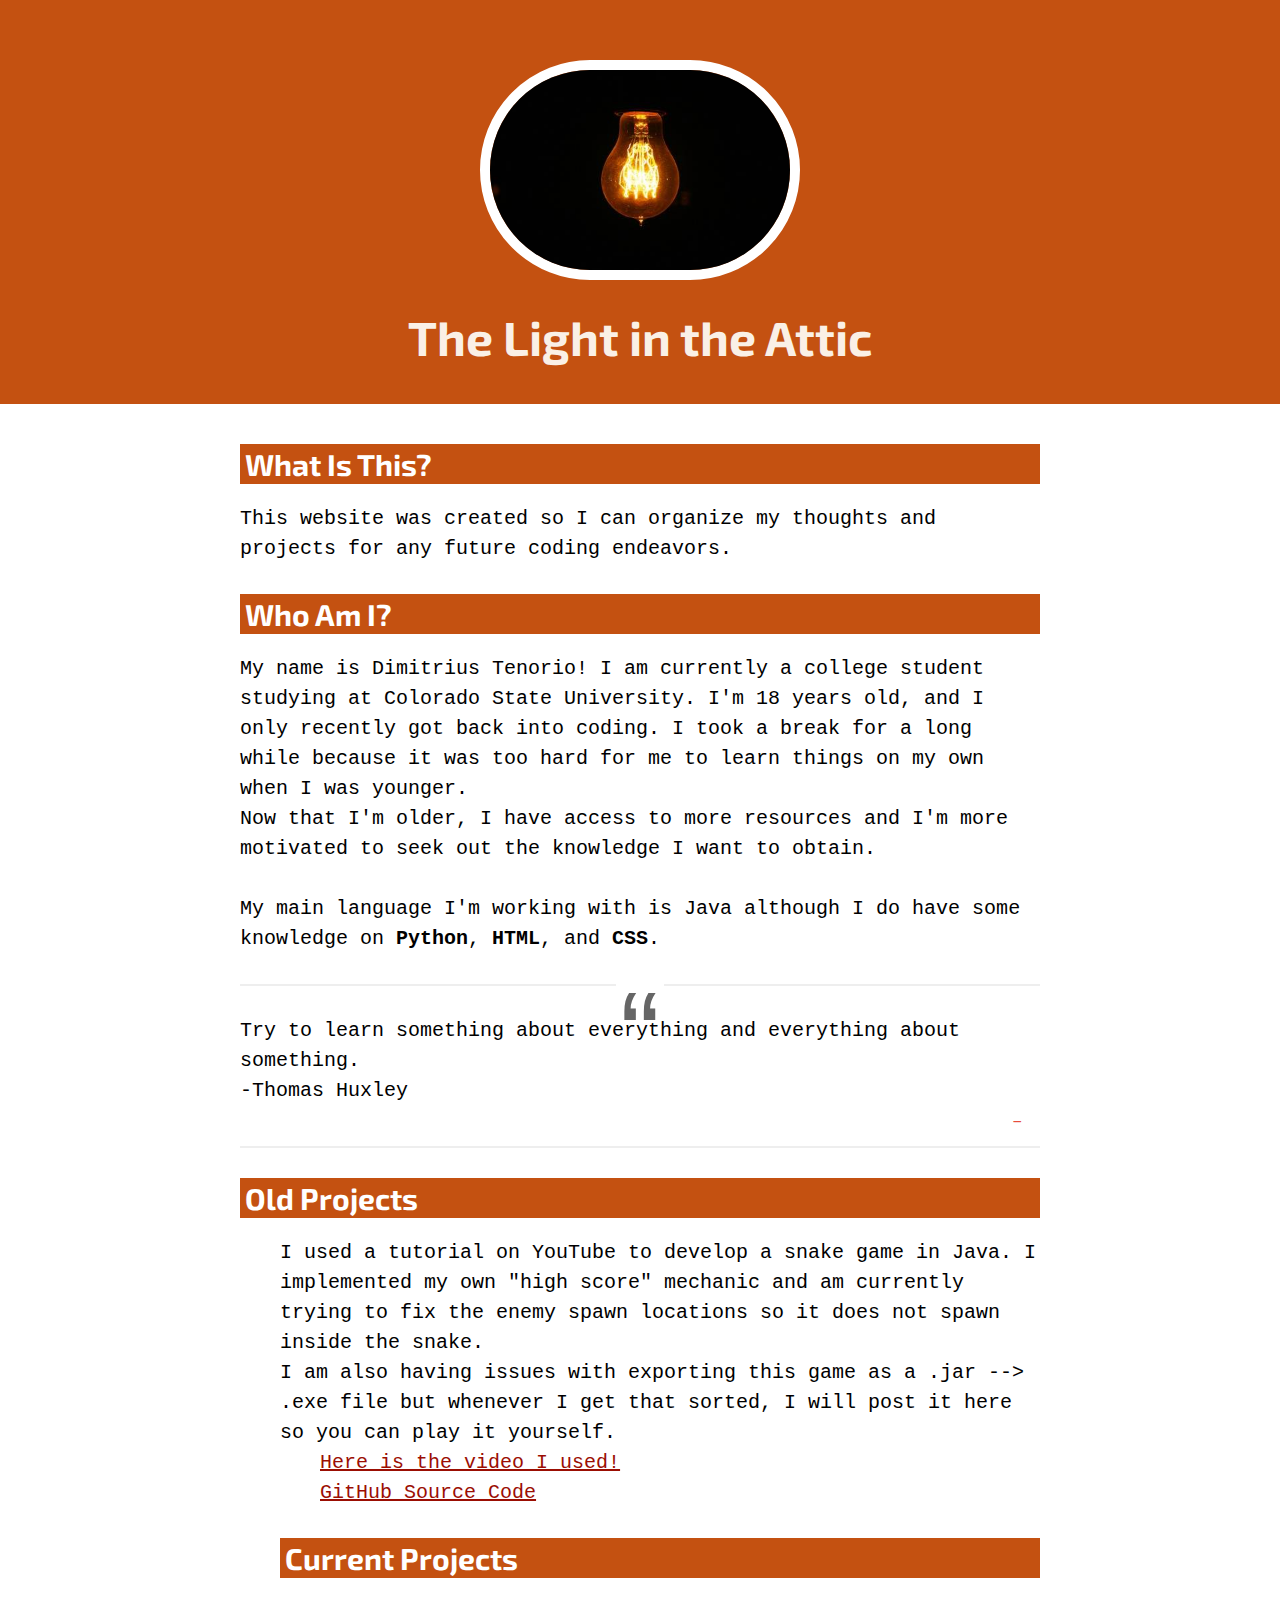
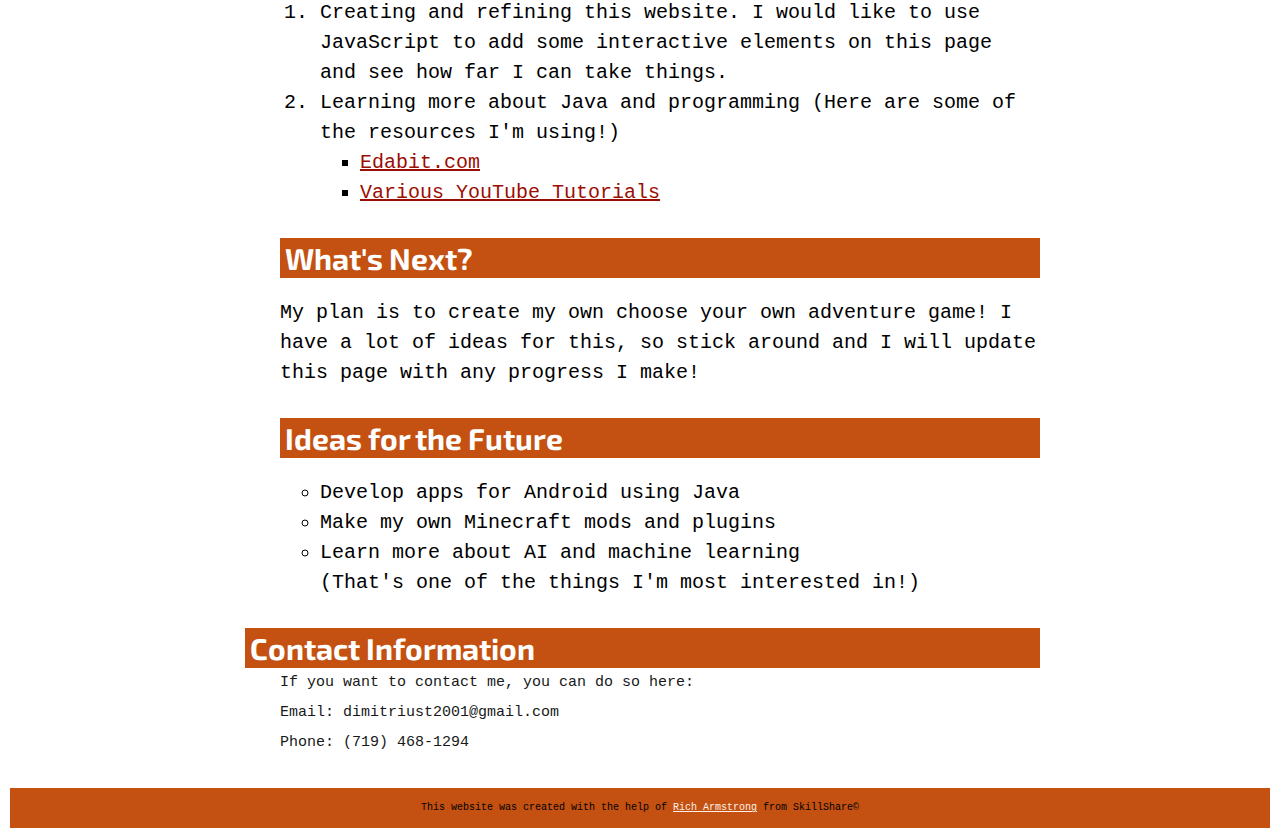
<file: index.html>
<!DOCTYPE html> 
<html>
    <title>The Light in the Attic</title>
<head
    
    <link rel="icon" href="img/lightbulb.jpg">
    <link href="https://fonts.googleapis.com/css?family=Exo+2&display=swap" rel="stylesheet">
    <link rel="stylesheet" type="text/css" href="LightITAStyle.css">
</head>
<body>
    <!-- header element -->
    <header>
        <img src="img/lightbulb.jpg">
        <h1>The Light in the Attic</h1>

    </header>

    <!-- main element - Who Am I? -->
    <main>
        <h2>What Is This?</h2>
        <p>This website was 
            created so I can organize my thoughts and projects
            for any future coding endeavors.</p>

        <h2>Who Am I?</h2>
        <p>My name is Dimitrius Tenorio! I am currently a college student
            studying at Colorado State University. I'm 18
            years old, and I only recently got back into
            coding. I took a break for a long while
            because it was too hard for me to learn things on
            my own when I was younger. 
            <br> Now that I'm older, 
            I have access to more resources and I'm more motivated to
            seek out the knowledge I want to obtain. 
            <br> <br> My main language
            I'm working with is Java although I do have some knowledge on
            <b>Python</b>, <b>HTML</b>, and <b>CSS</b>.
        </p>

        <blockquote>Try to learn something about everything and everything about something.
            <br> -Thomas Huxley
        </blockquote>

        <!-- Old Projects -->

        <h2>Old Projects</h2>
        <ul>I used a tutorial on YouTube to 
            develop a snake game in Java. I implemented my own "high score"
            mechanic and am currently trying to fix the enemy spawn
            locations so it does not spawn inside the snake.
            <br>I am also having issues with exporting this game
            as a .jar --> .exe file but whenever I get that sorted, I 
            will post it here so you can play it yourself.
             <ul><a target="_blank" title="Support this creator!" href="https://youtu.be/_SqnzvJuKiA" >Here is the video I used!</a></ul>
             <ul><a target="_blank" title="Feel free to explore!" href="https://github.com/Dijiri/2Dsnake/tree/master/src" >GitHub Source Code</a></ul>
        
        <!--Current Projects-->

        <h2>Current Projects</h2>    
        <ol>
            <li>Creating and refining this website. I would like to use
                JavaScript to add some interactive elements on this page 
                and see how far I can take things.
            </li>
            <li>Learning more about Java and programming 
                (Here are some of the resources I'm using!)
                <ul><li><a target="_blank" title="Challenge yourself!" href="https://edabit.com/challenges" >Edabit.com</a></ul></li>
                <ul><li><a target="_blank" title="Such as this one!" href="https://youtu.be/eIrMbAQSU34" >Various YouTube Tutorials</a></ul></li>
            </li>
        </ol>              
        
        <!-- Next Project -->

        <h2>What's Next?</h2>
        <p2>My plan is to create my own choose your own adventure game!
            I have a lot of ideas for this, so stick around and I will update this 
            page with any progress I make!
        </p2>
        
        <!-- Future Projects -->
        <h2>Ideas for the Future</h2>
        <ul><li>Develop apps for Android using Java</li></ul>
        <ul><li>Make my own Minecraft mods and plugins</li></ul>
        <ul><li>Learn more about AI and machine learning 
               <br> (That's one of the things I'm most interested in!)</li>
        </ul>

        <h2 class = "contact">Contact Information</h2>
        <p class = "contact2">If you want to contact me, you can do so here:
            <br> Email: dimitriust2001@gmail.com <br> Phone: (719) 468-1294
        </p>

    </main>

    <!-- footer element -->
    <footer>
        <p>This website was created with the help of <a target="_blank" title="Click here to support Rich!" 
            href="https://taptapkaboom.com">Rich Armstrong</a> from SkillShare&copy;</p>
    </footer>

</body>
</html>
</file>
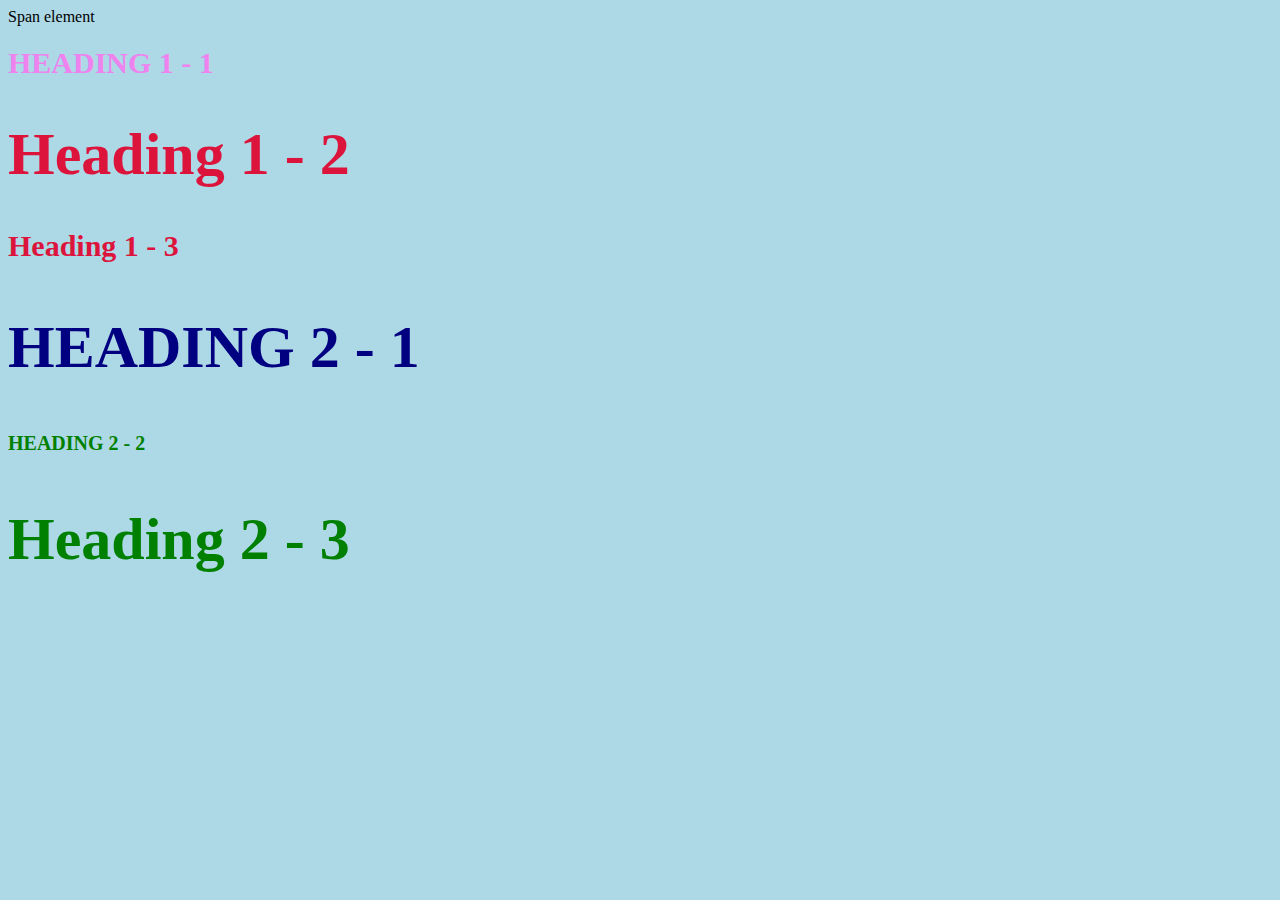
<file: style-test.html>
<!DOCTYPE html>
<html>
<head>
    <title>Style test</title>
    <link rel="stylesheet" type="text/css" href="test.css">
</head>
<body>
    <span>Span element</span>
    <h1 class="uppercase"><span>Heading 1 - 1</span> </h1>
    <h1 class="big">Heading 1 - 2</h1>
    <h1>Heading 1 - 3</h1>
    <h2 class="big uppercase">Heading 2 - 1</h2>
    <h2 class="uppercase">Heading 2 - 2</h2>
    <h2 class="big">Heading 2 - 3</h2>

</body>
</html>
</file>
<file: LightITAStyle.css>
/* Main paragraph text */
body {
    margin: 10px;
    font-family: monospace;
    font-size: 20px;
    line-height: 30px;
}

/* big box on top with title of site */
header {
    background-color: #C45111;
    text-align: center;
    padding-top: 60px;
    padding-bottom: 20px;
    margin-left: -10px;
    margin-top: -10px;
    margin-right: -10px;
}

/* header 1 and 2 font style */
h1, h2{
    font-family: 'Exo 2', monospace;
    font-size: 30px;
}

/* website title style */
header h1 {
    text-align: center;
    color: linen;
    font-size: -webkit-xxx-large;
}

/* lightbulb image circle */
header img {
    border-radius: 150px;
    width: 300px;
    border: 10px solid white;
    }

/* main text style */
main {
    max-width: 800px;
    margin: 0 auto;
    padding: 10px 20px;
}

/* smaller header */
h2 {
    color: white;
    background-color: #C45111;
    padding: 5px;
    margin: 30px 0 20px;
}

/* hyperlinks */
a{
    color: #9B0E03;
}
a:hover{
    color: white;
    background-color: darkorange;
    margin-left: -35px;
}

h2.contact{
    margin-bottom: 0;
    margin-left: -35px;
}

p.contact2{
    margin-top: 0;
    opacity: 0.9;
    font-size: 15px;
}

/* footer style */
footer{
    background-color: #C45111;
    font-size: 10px;
    text-align: center;
    padding: 5px 5px;
}

footer p {
    margin: 0;
}

footer a{
    color: linen;
}

footer a:hover{
    opacity: .5;
    background-color: transparent;
}

blockquote {
    display: block;
    border-width: 2px 0;
    border-style: solid;
    border-color: #eee;
    padding: 1.5em 0 0.5em;
    margin: 1.5em 0;
    position: relative;
  }
  blockquote:before {
    content: '\201C';
    position: absolute;
    top: 0em;
    left: 50%;
    transform: translate(-50%, -50%);
    background: #fff;
    width: 3rem;
    height: 2rem;
    font: 6em/1.08em 'PT Sans', sans-serif;
    color: #666;
    text-align: center;
  }
  blockquote:after {
    content: "\2013 \2003" attr(cite);
    display: block;
    text-align: right;
    font-size: 0.875em;
    color: #e74c3c;
  }

   h2.fixedmargin { 
      margin-left: -40px;
  }
</file>
<file: test.css>
body {
    background-color: lightblue;
}
h1{
font-size: 30px;
color: crimson;
}
h2{
font-size: 20px;
color: pink;
}

h2{
color: green;
}

.big {
font-size: 60px;
}

.uppercase{
text-transform: uppercase;
}

.big.uppercase {
color: navy;
}

h1 span {
color: violet;
</file>
